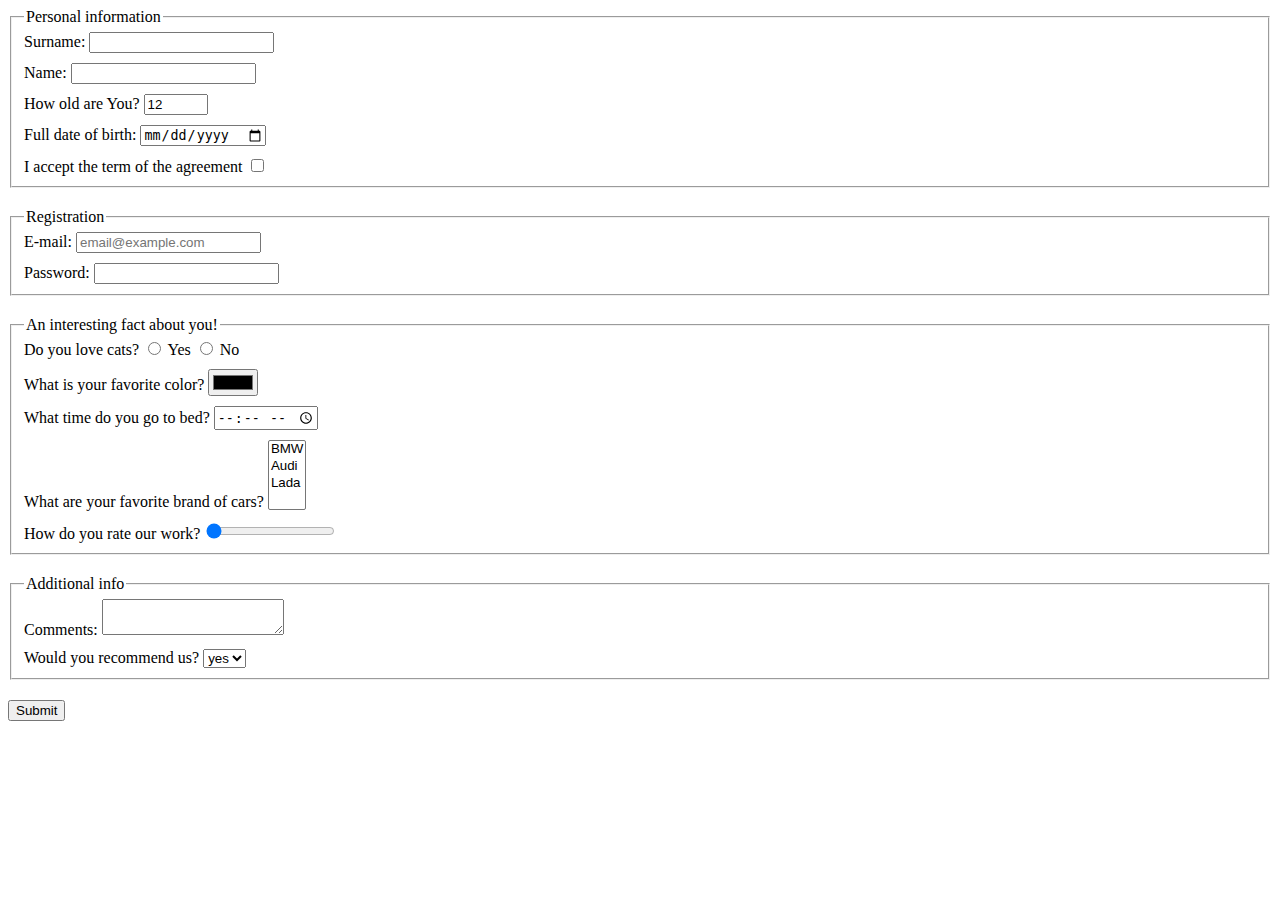
<file: index.html>
<!doctype html><html lang="en"><head><meta charset="UTF-8"><meta name="viewport" content="width=device-width, user-scalable=no, initial-scale=1.0, maximum-scale=1.0, minimum-scale=1.0"><meta http-equiv="X-UA-Compatible" content="ie=edge"><title>HTML Form</title><link rel="stylesheet" href="style.7a96f357.css"></head><body> <script type="text/javascript" src="main.e97352c4.js"></script> <form action="https://mate-academy-form-lesson.herokuapp.com/create-application" method="post"> <fieldset class="fieldset"> <legend>Personal information</legend> <label for="Surname" class="input"> Surname: <input type="text" name="Surname:" id="Surname" autocomplete="off" required> </label> <label for="Name" class="input"> Name: <input type="text" name="Name:" id="Name" autocomplete="off" required> </label> <label for="AGE" class="input"> How old are You? <input type="number" name="AG" id="AGE" min="1" max="100" value="12" size="5"> </label> <label for="Full date of birth" class="input"> Full date of birth: <input type="date" name="Full date of birth" id="Full date of birth"> </label> <label for="terms"> I accept the term of the agreement <input type="checkbox" name="terms" id="terms"> </label> </fieldset> <fieldset class="fieldset"> <legend>Registration</legend> <label for="e-mail" class="input"> E-mail: <input type="email" name="email" id="e-mail" placeholder="email@example.com" required> </label> <label for="password"> Password: <input type="password" name="password" id="password" required minlength="4" maxlength="10"> </label> </fieldset> <fieldset class="fieldset"> <legend>An interesting fact about you!</legend> <div class="input"> Do you love cats? <input type="radio" name="cats" id="love to cats"> <label for="love to cats">Yes</label> <input type="radio" name="cats" id="hate to cats"> <label for="hate to cats">No</label> </div> <label for="color" class="input"> What is your favorite color? <input type="color" name="color" id="color"> </label> <label for="break-time" class="input"> What time do you go to bed? <input type="time" name="time" id="break-time"> </label> <label for="cars" class="input"> What are your favorite brand of cars? <select id="cars" name="cars" multiple> <option value="BMW">BMW</option> <option value="Audi">Audi</option> <option value="Lada">Lada</option> </select> </label> <label for="work"> How do you rate our work? <input type="range" name="rate-work" id="work" min="0" max="5" value="0"> </label> </fieldset> <fieldset class="fieldset"> <legend>Additional info</legend> <label for="comment" class="input"> Comments: <textarea id="comment"></textarea> </label> <label for="rate"> Would you recommend us? <select name="rate" id="rate"> <option value="yes">yes</option> <option value="no">no</option> </select> </label> </fieldset> <input type="submit" value="Submit"> </form> </body></html>
</file>
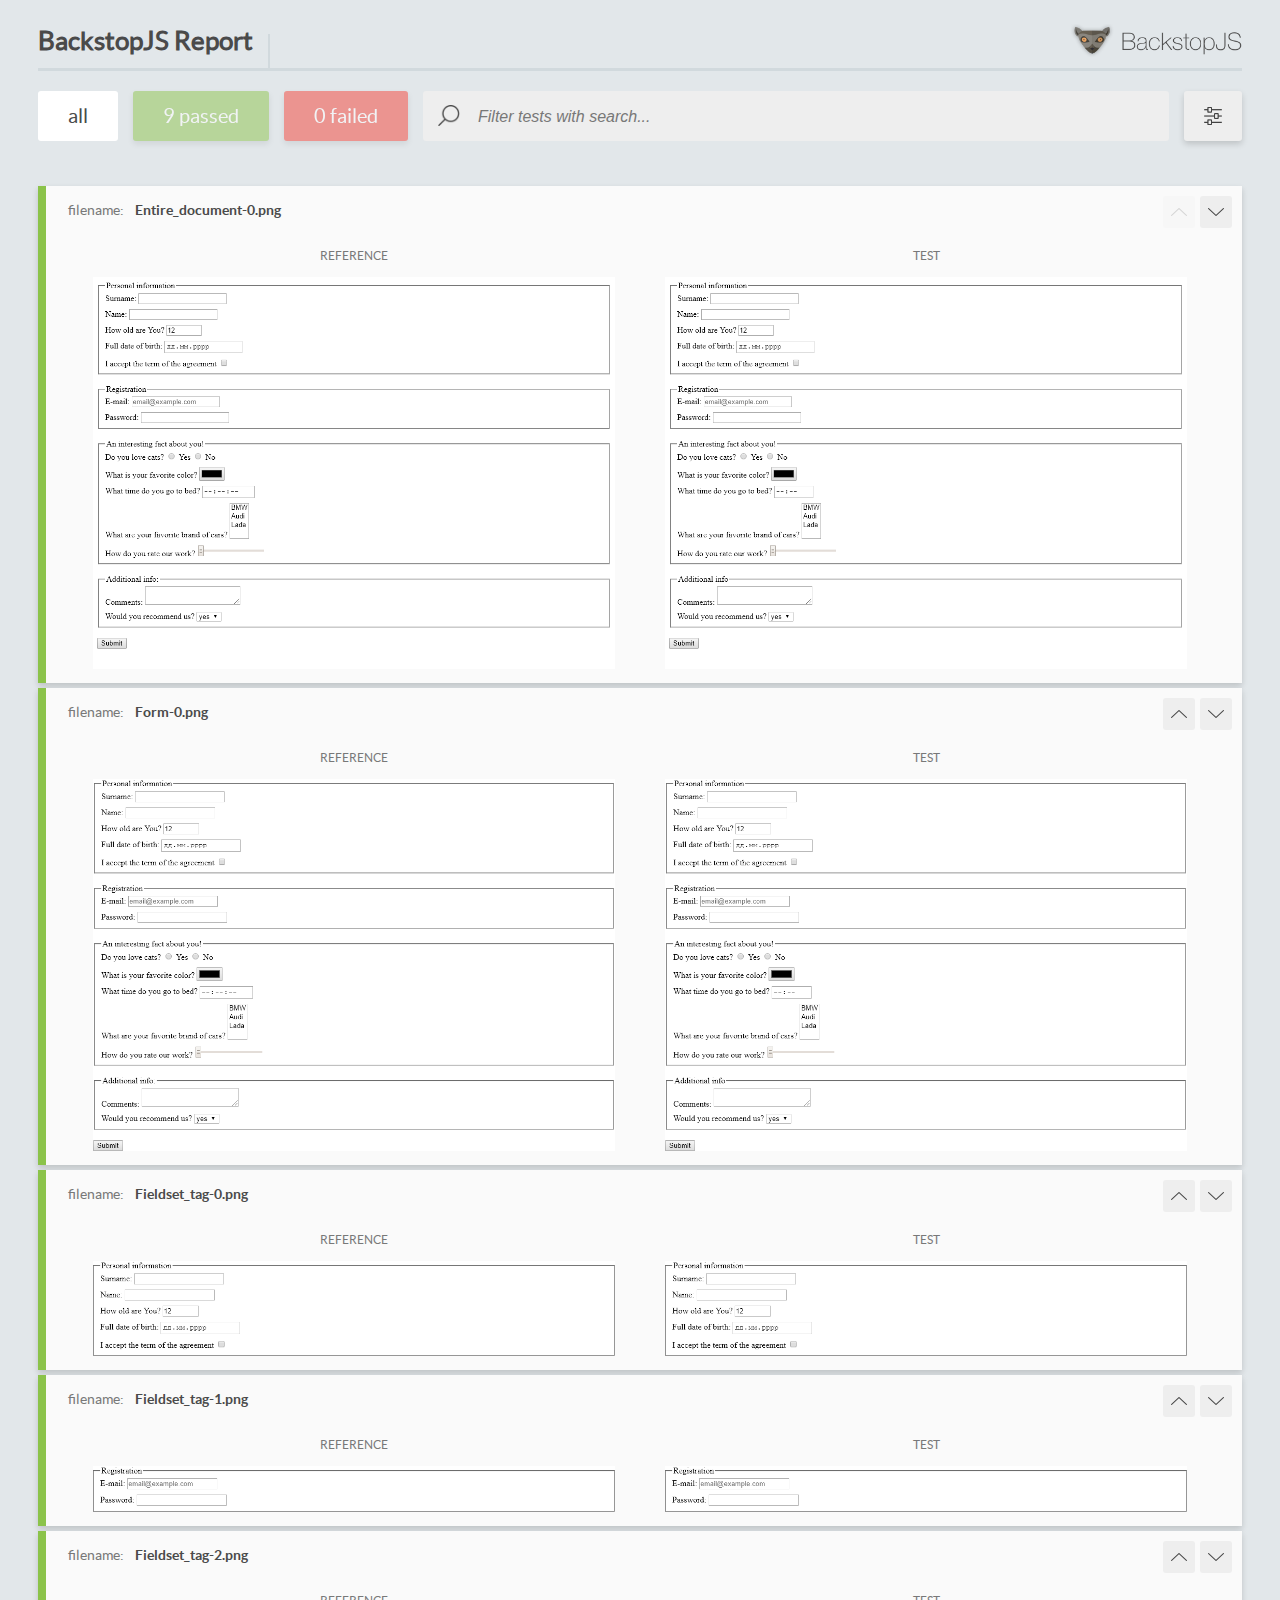
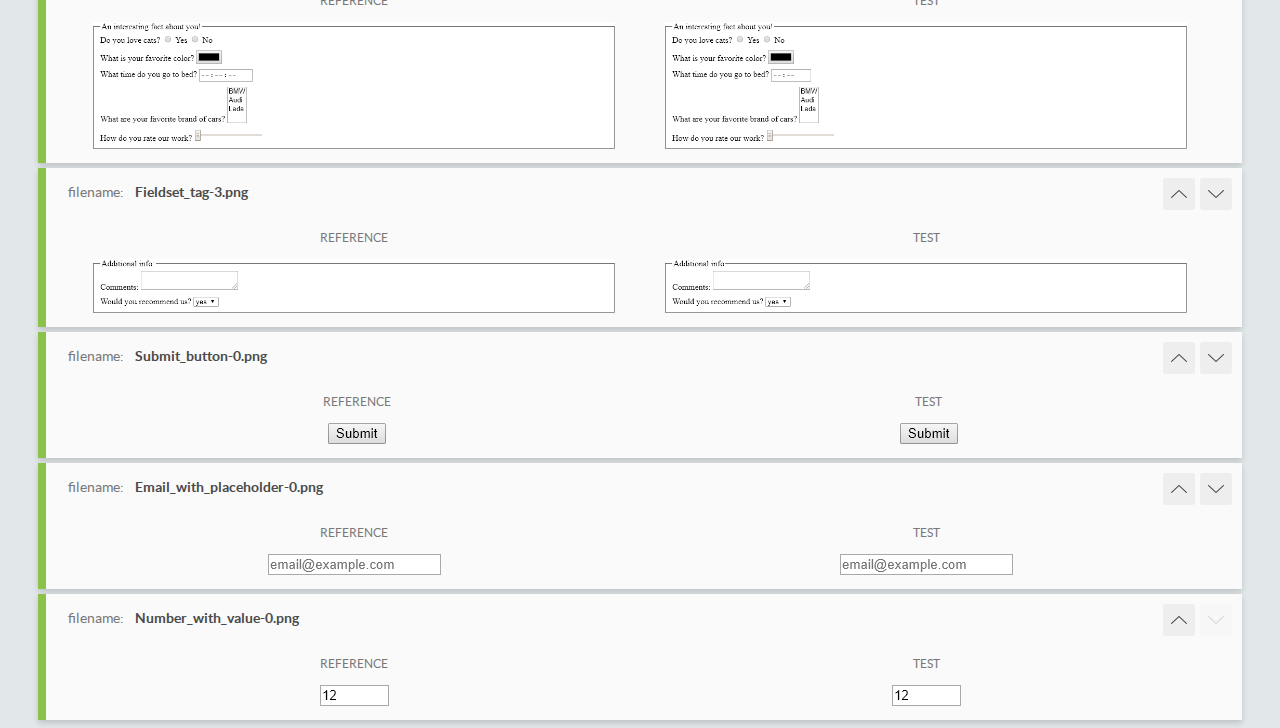
<file: report/html_report/index.html>
<!DOCTYPE html>
<html>
  <head>
    <meta charset="utf-8">
    <title>BackstopJS Report</title>

    <style>
      @font-face {
          font-family: 'latoregular';
          src: url('./assets/fonts/lato-regular-webfont.woff2') format('woff2'),
              url('./assets/fonts/lato-regular-webfont.woff') format('woff');
          font-weight: 400;
          font-style: normal;
      }
      @font-face {
          font-family: 'latobold';
          src: url('./assets/fonts/lato-bold-webfont.woff2') format('woff2'),
              url('./assets/fonts/lato-bold-webfont.woff') format('woff');
          font-weight: 700;
          font-style: normal;
      }

      .ReactModal__Body--open {
          overflow: hidden;
      }
      .ReactModal__Body--open .header {
        display: none;
      }

    </style>
  </head>
  <body style="background-color: #E2E7EA">
    <div id="root">

    </div>
    <script type="text/javascript">
      function report (report) { // eslint-disable-line no-unused-vars
        window.tests = report;
      }
    </script>
    <script type="text/javascript" src="config.js"></script>
    <script type="text/javascript" src="index_bundle.js"></script>
  </body>
</html>
</file>
<file: style.7a96f357.css>
.fieldset{margin-bottom:20px}.input{margin-bottom:10px;display:block}
/*# sourceMappingURL=style.7a96f357.css.map */
</file>
